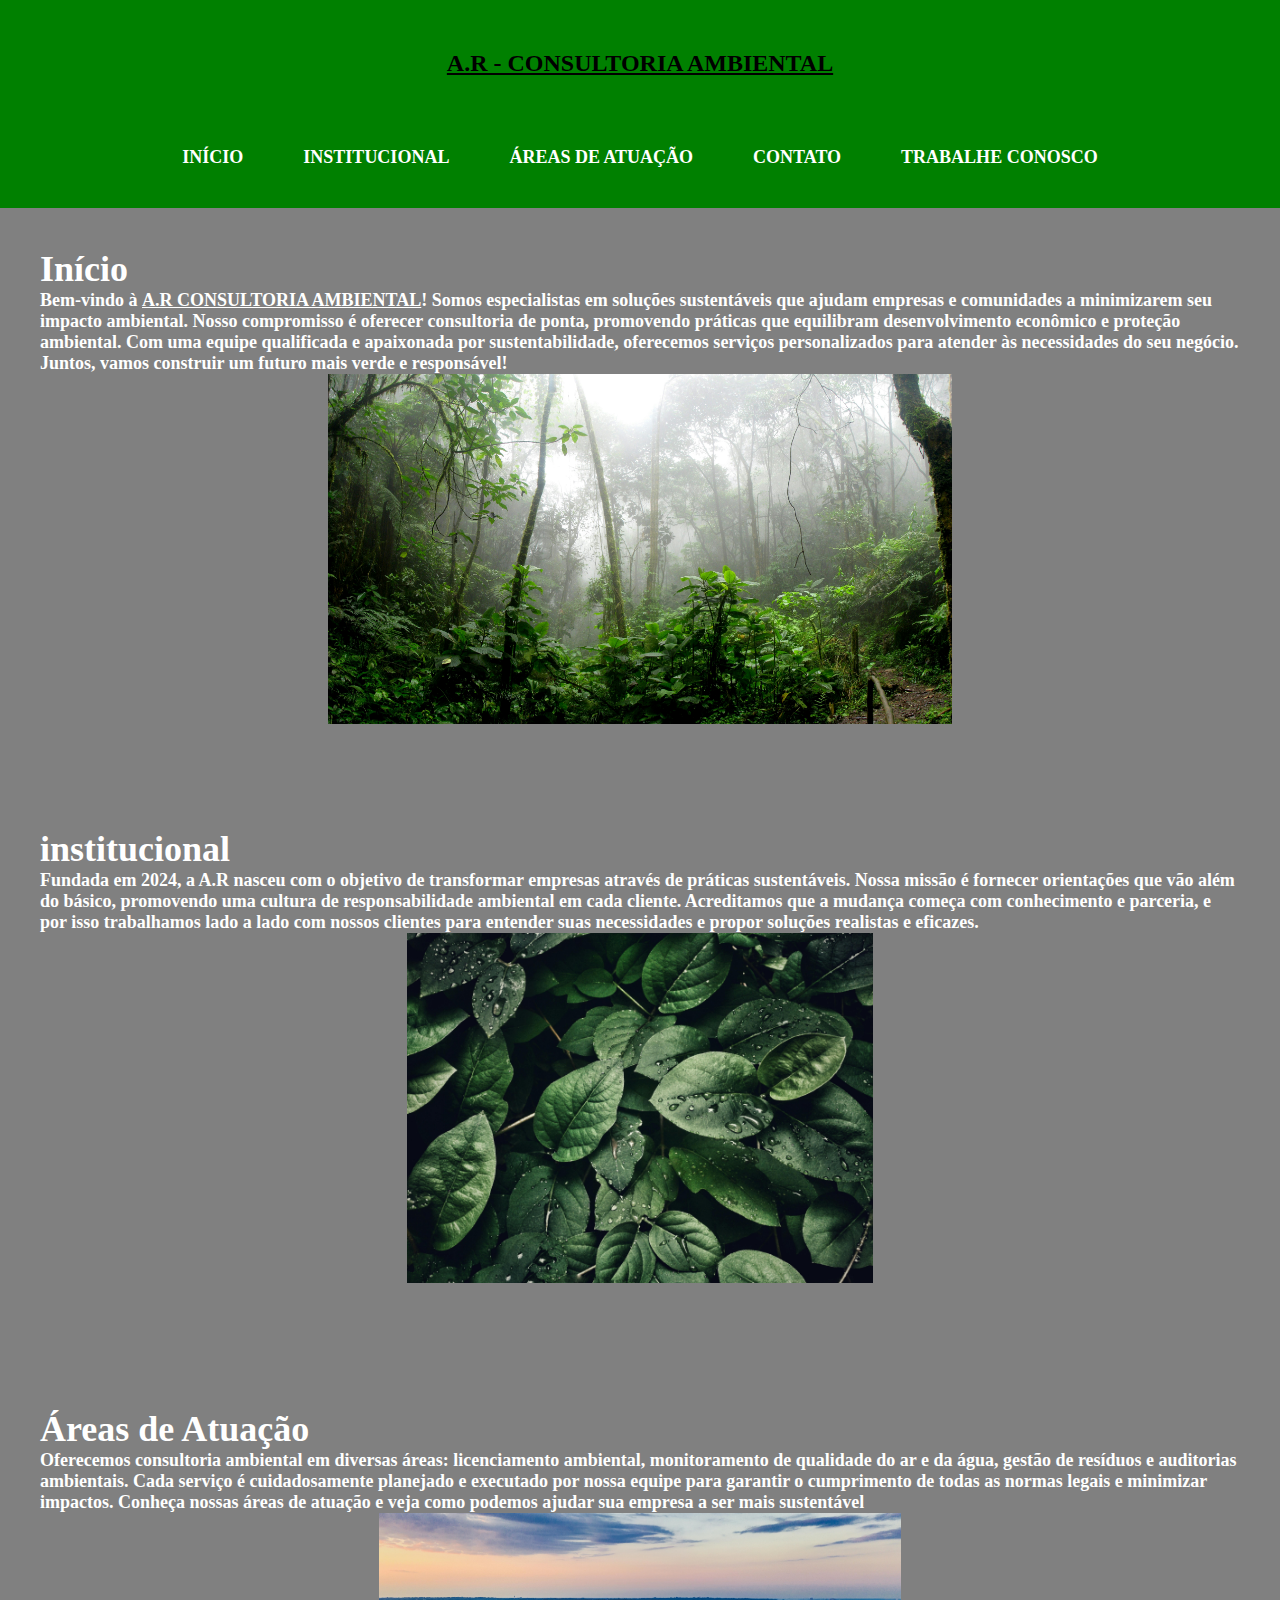
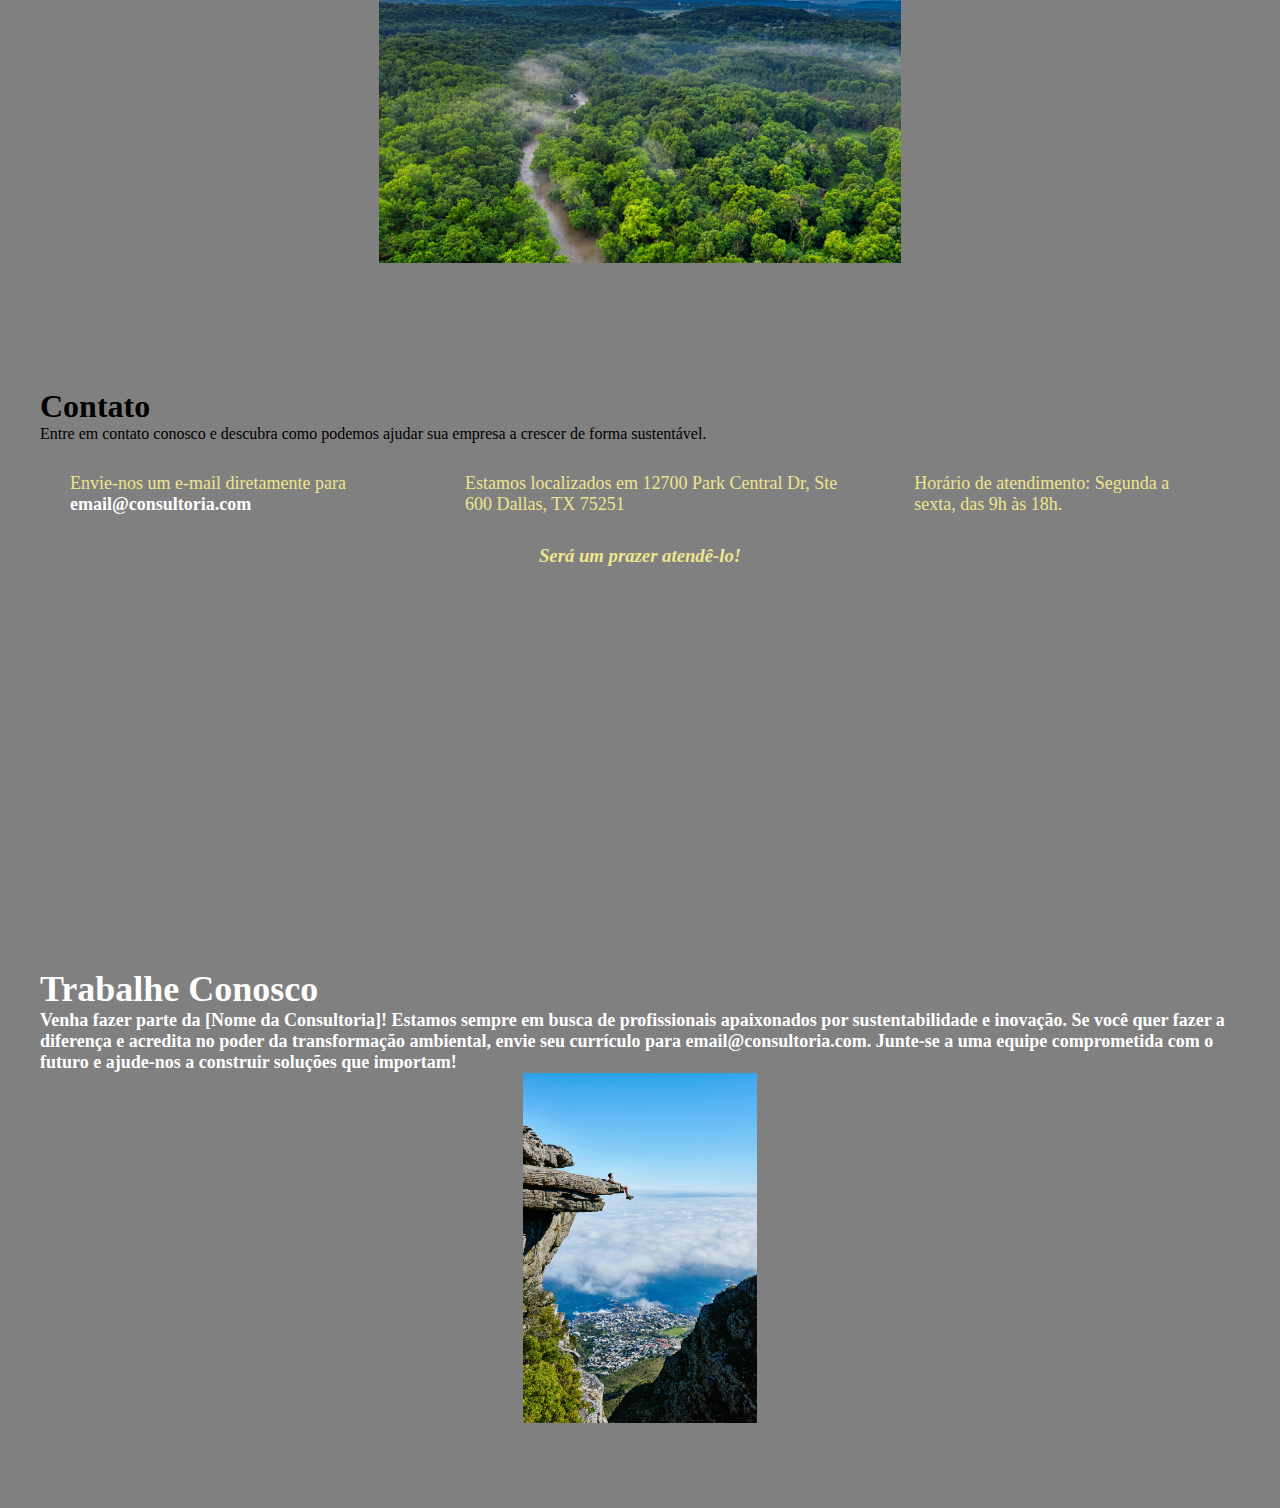
<file: AA/index.html>
<!DOCTYPE html>
<html lang="pt-br">

<head>
    <meta charset="UTF-8">
    <meta name="viewport" content="width=device-width, initial-scale=1.0">
    <title>Página Inicial</title>

    <!--CSS interno-->
    <style>
        * {
            padding: 0%;
            margin: 0%;
        }

        #logo {
            text-align: center;
            padding: 20px;
            margin: 20px;
            text-decoration: underline;
        }

        nav,
        ul {
            display: flex;
            justify-content: center;
            list-style: none;


        }

        header {
            padding: 10px;
            background-color: green;

        }

        body {
            background-color: gray;
        }

        li {
            padding: 10px;
            margin: 20px;
            font-size: large;
        }

        a {
            color: white;
            font-weight: bold;
            font-family: serif;
            text-decoration: none;
            font-weight: bolder;
        }

        a:hover {
            color: darkkhaki;
        }

        section {
            padding: 40px;
            height: 500px;
            font-family: 'Times New Roman', Times, serif;
        }

        #inicio {
            font-size: large;
            color: white;
            font-weight: bold;
            font-family: serif;
            padding: 300;
        }

        #institucional {
            font-size: large;
            color: white;
            font-weight: bold;
            font-family: serif;
            padding: 300;

        }

        #atuacao {
            font-size: large;
            color: white;
            font-weight: bold;
            font-family: serif;
            padding: 300;
        }

        #contato {
            font-size: large;
            color: white;
            font-weight: bold;
            font-family: serif;
            padding: 300;

        }

        ul {
            color: khaki;
        }

        #tr-conosco {
            font-size: large;
            color: white;
            font-weight: bold;
            font-family: serif;
            padding: 300;

        }

        #frase-final-contato {
            color: khaki;
            text-align: center;
        }

        #imagens1 #imagens2 #imagens3 #imagens4 {
            display: flex;
            justify-content: center;
        }

        iframe {
            display: flex;
            justify-content: center;
        }
    </style>

</head>

<body>
    <!-- Cabeçalho e Barra de Navegação -->
    <header>
        <div id="logo">
            <h2>A.R - CONSULTORIA AMBIENTAL</h2>

        </div>
        <div id="navegacao">
            <nav>
                <ul>
                    <li><a href="#inicio">INÍCIO</a></li>
                    <li><a href="#institucional">INSTITUCIONAL</a></li>
                    <li><a href="#atuacao">ÁREAS DE ATUAÇÃO</a></li>
                    <li><a href="#contato">CONTATO</a></li>
                    <li><a href="#tr-conosco">TRABALHE CONOSCO</a></li>
                </ul>
            </nav>
        </div>
    </header>
    <!-- Seção Início -->
    <div id="inicio">
        <section>
            <h1>Início</h1>
            <p>Bem-vindo à <u><b>A.R CONSULTORIA AMBIENTAL</b></u>! Somos especialistas em soluções sustentáveis que
                ajudam empresas e comunidades a minimizarem seu impacto ambiental. Nosso compromisso é oferecer
                consultoria de ponta, promovendo práticas que equilibram desenvolvimento econômico e proteção ambiental.
                Com uma equipe qualificada e apaixonada por sustentabilidade, oferecemos serviços personalizados para
                atender às necessidades do seu negócio. Juntos, vamos construir um futuro mais verde e responsável!</p>


            <!-- Imagens - Seção Início -->
            <center>
                <div id="imagens1">
                    <img src="./imgvd/pexels-davidriano-975771.jpg" alt="" height="350px">



                </div>
            </center>

        </section>
    </div>

    <!-- Seção Institucional -->
    <div id="institucional">
        <section>
            <h1>institucional</h1>
            <p>Fundada em 2024, a A.R nasceu com o objetivo de transformar empresas através de
                práticas sustentáveis. Nossa missão é fornecer orientações que vão além do básico, promovendo uma
                cultura de responsabilidade ambiental em cada cliente. Acreditamos que a mudança começa com conhecimento
                e parceria, e por isso trabalhamos lado a lado com nossos clientes para entender suas necessidades e
                propor soluções realistas e eficazes.</p>

            <!-- Imagens - Seção Institucional -->
            <center>
                <div id="imagens2">
                    <img src="./imgvd/pexels-sohi-807598.jpg" height="350px">

                </div>
            </center>

        </section>
    </div>
    <!-- Seção Áreas de atuação -->
    <div id="atuacao">
        <section>
            <h1>Áreas de Atuação</h1>
            <p>Oferecemos consultoria ambiental em diversas áreas: licenciamento ambiental, monitoramento de qualidade
                do ar e da água, gestão de resíduos e auditorias ambientais. Cada serviço é cuidadosamente planejado e
                executado por nossa equipe para garantir o cumprimento de todas as normas legais e minimizar impactos.
                Conheça nossas áreas de atuação e veja como podemos ajudar sua empresa a ser mais sustentável</p>

            <!-- Imagens - Seção Atuação -->
            <center>
                <div id="imagens3">
                    <img src="./imgvd/pexels-tomfisk-2739664.jpg" alt="Folhas na chuva" height="350px"">

            </div></center>
            
        </section>
    </div>

    <!-- Seção Contato -->
    <div id=" contato">
                    <section>
                        <h1>Contato</h1>
                        <p>Entre em contato conosco e descubra como podemos ajudar sua empresa a crescer de forma
                            sustentável.</p>
                        <ul>
                            <li>Envie-nos um e-mail diretamente para <a
                                    href="mailto:email@consultoria.com">email@consultoria.com</a></li>
                            <li>Estamos localizados em 12700 Park Central Dr, Ste 600 Dallas, TX 75251</li>
                            <li>Horário de atendimento: Segunda a sexta, das 9h às 18h.</li>
                        </ul>
                        <div id="frase-final-contato">
                            <h3><i>Será um prazer atendê-lo!</i></h3>
                        </div> <!--Alinhar ao centro e em itálico e negrito-->

                        <!-- map incorporation -->
                        <center><iframe
                                src="https://www.google.com/maps/embed?pb=!1m18!1m12!1m3!1d56763208.29586562!2d-139.98932723951344!3d29.732754409167974!2m3!1f0!2f0!3f0!3m2!1i1024!2i768!4f13.1!3m3!1m2!1s0x864c2040a0de8805%3A0x539b5bcc4494868f!2sTrinity%20Consultants!5e0!3m2!1spt-BR!2sbr!4v1728935752371!5m2!1spt-BR!2sbr"
                                width="400" height="280" style="border:0;" allowfullscreen="" loading="lazy"
                                referrerpolicy="no-referrer-when-downgrade">
                            </iframe></center>

                    </section>
                </div>

                <!-- Seção TR-CONOSCO -->
                <div id="tr-conosco">
                    <section>
                        <h1>Trabalhe Conosco</h1>
                        <p>Venha fazer parte da [Nome da Consultoria]! Estamos sempre em busca de profissionais
                            apaixonados
                            por
                            sustentabilidade e inovação. Se você quer fazer a diferença e acredita no poder da
                            transformação
                            ambiental, envie seu currículo para <a
                                href="mailto:email@consultoria.com"></a>email@consultoria.com.
                            Junte-se a uma equipe comprometida com o
                            futuro e ajude-nos a construir soluções que importam!</p>

                        <!-- Imagens - Seção Institucional -->
                        <center>
                            <div id="imagens4">

                                <img src="./imgvd/pexels-m-venter-792254-1659438.jpg" height="350px">
                            </div>
                        </center>

                    </section>
                </div>
</body>

</html>
</file>
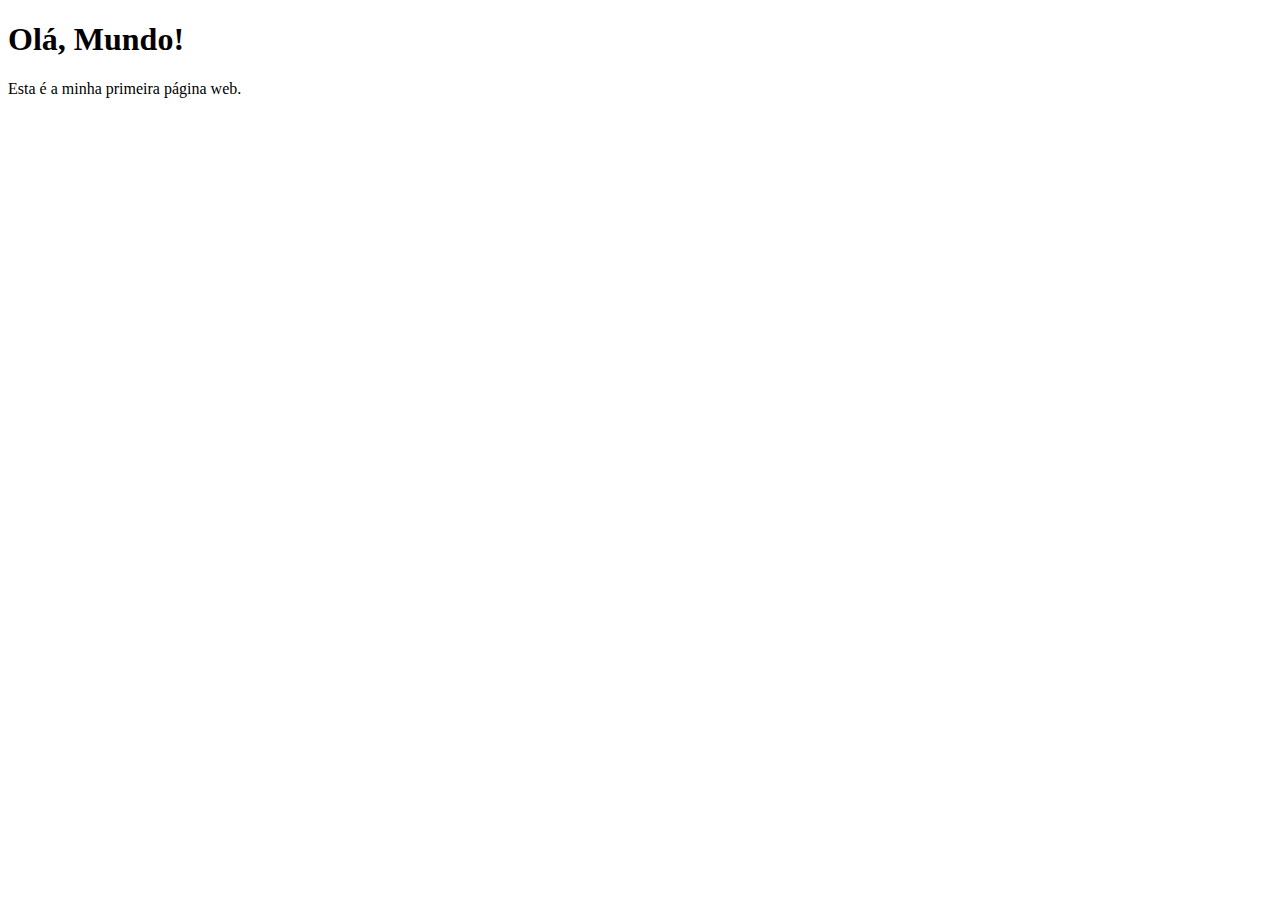
<file: projeto a/CAPÍTULO 1/index.html>
<!DOCTYPE html>
<html lang="pt-br">
<head>
    <meta charset="UTF-8">
    <meta http-equiv="X-UA-Compatible" content="IE=edge">
    <meta name="viewport" content="width=device-width, initial-scale=1.0">
    <title>Minha primeira Página</title>
</head>
<body>
   <!--Títulos-->
   <h1>Olá, Mundo!</h1>
   <!--Parágrafo-->
   <p>Esta é a minha primeira página web.</p> 
</body>
</html>
</file>
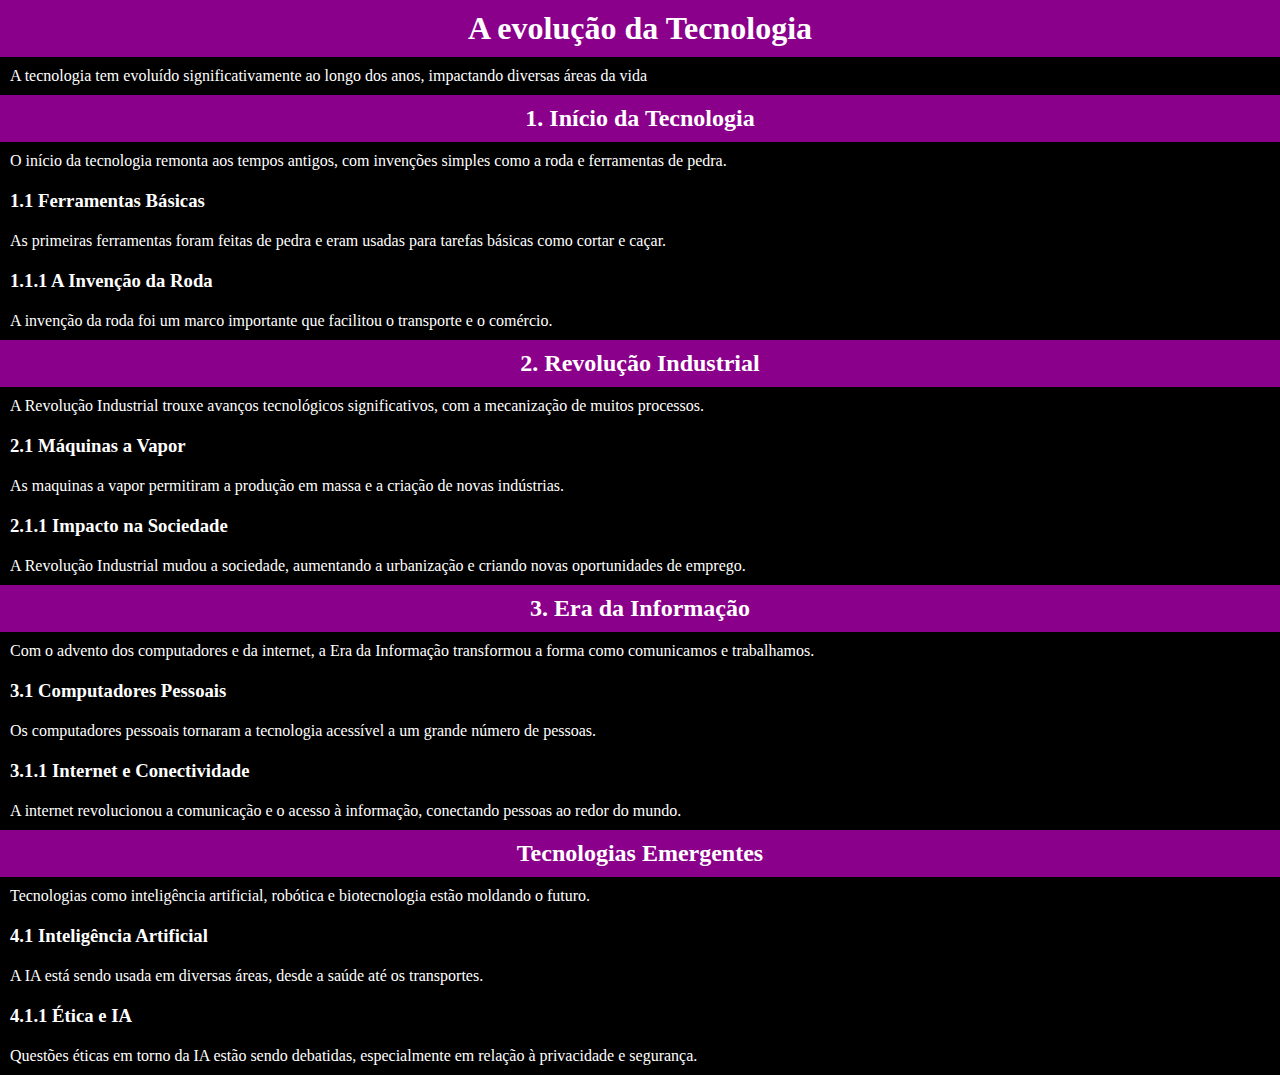
<file: subs/ex1/index.html>
<!DOCTYPE html>
<html lang="pt-br">

<head>
    <meta charset="UTF-8">
    <meta http-equiv="X-UA-Compatible" content="IE=edge">
    <meta name="viewport" content="width=device-width, initial-scale=1.0">
    <title>A Evolução da Tecnologia</title>

    <link rel="stylesheet" href="style.css">

</head>

<body>

    <!-- Título Principal-->
    <h1>A evolução da Tecnologia</h1>
    <p>A tecnologia tem evoluído significativamente ao longo dos anos, impactando diversas áreas da vida</p>


    <h2>1. Início da Tecnologia</h2>
    <p>O início da tecnologia remonta aos tempos antigos, com invenções simples como a roda e ferramentas de pedra. </p>

    <h3>1.1 Ferramentas Básicas</h3>
    <p>As primeiras ferramentas foram feitas de pedra e eram usadas para tarefas básicas como cortar e caçar.</p>

    <h3>1.1.1 A Invenção da Roda</h3>
    <p>A invenção da roda foi um marco importante que facilitou o transporte e o comércio.</p>


    <h2>2. Revolução Industrial</h2>
    <p>A Revolução Industrial trouxe avanços tecnológicos significativos, com a mecanização de muitos processos.</p>

    <h3>2.1 Máquinas a Vapor</h3>
    <p>As maquinas a vapor permitiram a produção em massa e a criação de novas indústrias.</p>

    <h3>2.1.1 Impacto na Sociedade</h3>
    <p>A Revolução Industrial mudou a sociedade, aumentando a urbanização e criando novas oportunidades de emprego.</p>


    <h2>3. Era da Informação</h2>
    <p>Com o advento dos computadores e da internet, a Era da Informação transformou a forma como comunicamos e
        trabalhamos.</p>

    <h3>3.1 Computadores Pessoais</h3>
    <p>Os computadores pessoais tornaram a tecnologia acessível a um grande número de pessoas.</p>

    <h3>3.1.1 Internet e Conectividade</h3>
    <p>A internet revolucionou a comunicação e o acesso à informação, conectando pessoas ao redor do mundo.</p>


    <h2>Tecnologias Emergentes</h2>
    <p>Tecnologias como inteligência artificial, robótica e biotecnologia estão moldando o futuro.</p>

    <h3>4.1 Inteligência Artificial</h3>
    <p>A IA está sendo usada em diversas áreas, desde a saúde até os transportes.</p>

    <h3>4.1.1 Ética e IA</h3>
    <p>Questões éticas em torno da IA estão sendo debatidas, especialmente em relação à privacidade e segurança.</p>
    <!-- Lista com as principais mudanças da tecnologia-->
</body>

</html>
</file>
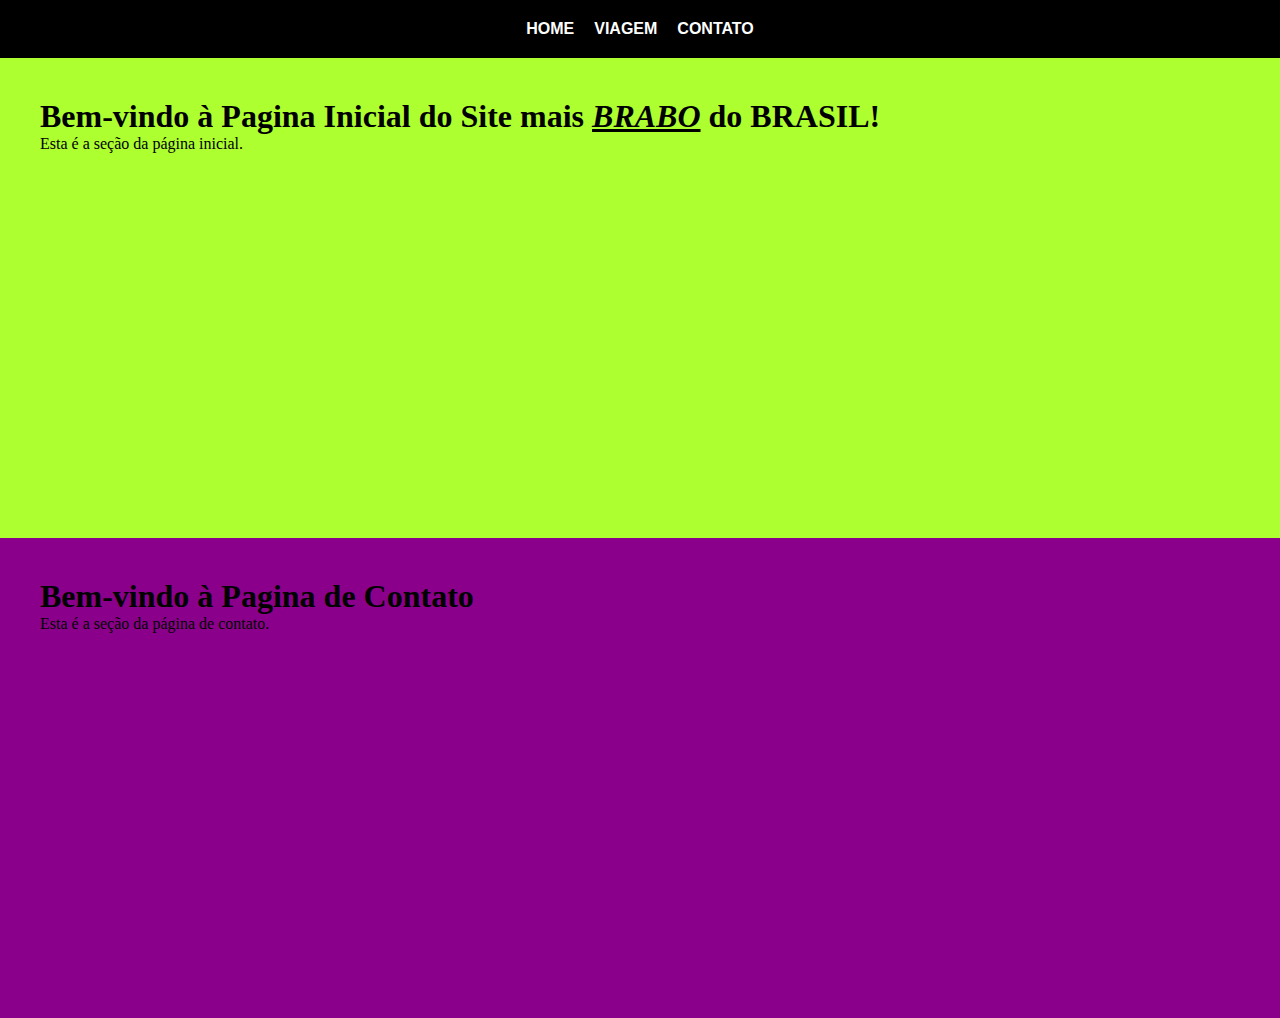
<file: subs/menu/index.html>
<!DOCTYPE html>
<html lang="en">

<head>
    <meta charset="UTF-8">
    <meta http-equiv="X-UA-Compatible" content="IE=edge">
    <meta name="viewport" content="width=device-width, initial-scale=1.0">
    <title>Página Inicial</title>
    <link rel="stylesheet" href="./css/style.css">
</head>


<body>
    <div id="menu-navegacao">
        <header>
            <nav>
                <ul>
                    <li><a href="#home">HOME</a></li>
                    <li><a href="../ex1/exercício2.html" target="_blank">VIAGEM</a></li>
                    <li><a href="#contato">CONTATO</a></li>
                </ul>
            </nav>
        </header>
    </div>

    <section id="home">
        <h1>Bem-vindo à Pagina Inicial do Site mais <b><u><i>BRABO</i></u></b> do BRASIL!</h1>
        <p>Esta é a seção da página inicial.</p>
    </section>

    <section id="contato">
        <h1>Bem-vindo à Pagina de Contato</h1>
        <p>Esta é a seção da página de contato.</p>
    </section>
</body>

</html>
</file>
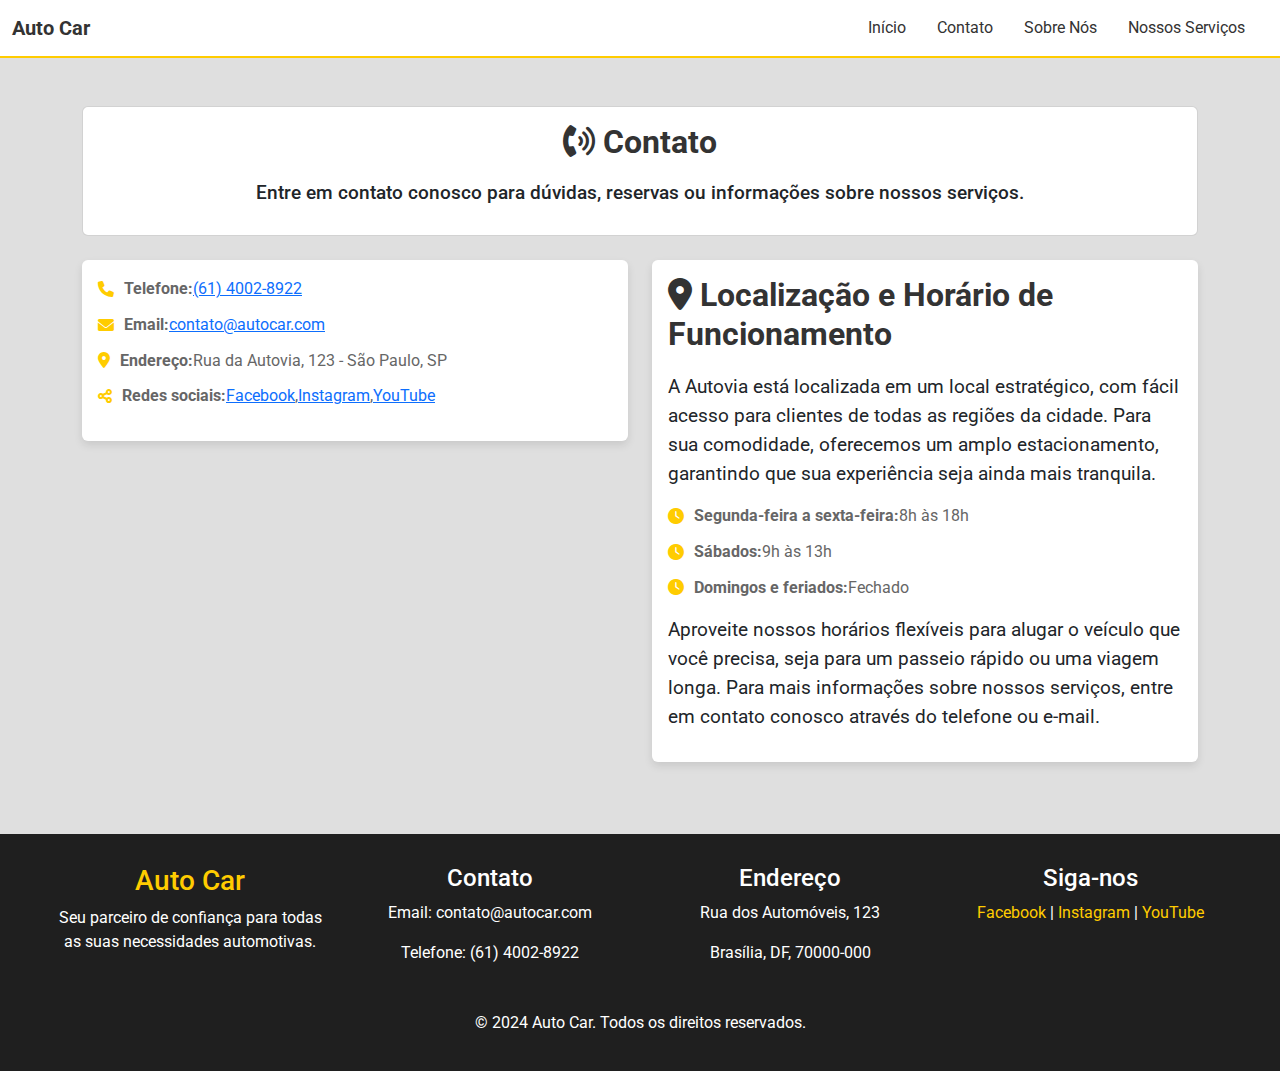
<file: auto veículos/contato.html>
<!DOCTYPE html>
<html lang="pt-br">

<head>
    <meta charset="UTF-8">
    <meta name="viewport" content="width=device-width, initial-scale=1.0">
    <title>Auto Car - Contatot</title>
    <link href="https://cdn.jsdelivr.net/npm/bootstrap@5.3.3/dist/css/bootstrap.min.css" rel="stylesheet"
        integrity="sha384-QWTKZyjpPEjISv5WaRU9OFeRpok6YctnYmDr5pNlyT2bRjXh0JMhjY6hW+ALEwIH" crossorigin="anonymous">
    <script src="https://cdn.jsdelivr.net/npm/bootstrap@5.3.3/dist/js/bootstrap.bundle.min.js"
        integrity="sha384-YvpcrYf0tY3lHB60NNkmXc5s9fDVZLESaAA55NDzOxhy9GkcIdslK1eN7N6jIeHz"
        crossorigin="anonymous"></script>
    <script src="https://cdn.jsdelivr.net/npm/@popperjs/core@2.11.8/dist/umd/popper.min.js"
        integrity="sha384-I7E8VVD/ismYTF4hNIPjVp/Zjvgyol6VFvRkX/vR+Vc4jQkC+hVqc2pM8ODewa9r"
        crossorigin="anonymous"></script>
    <script src="https://cdn.jsdelivr.net/npm/bootstrap@5.3.3/dist/js/bootstrap.min.js"
        integrity="sha384-0pUGZvbkm6XF6gxjEnlmuGrJXVbNuzT9qBBavbLwCsOGabYfZo0T0to5eqruptLy"
        crossorigin="anonymous"></script>
    <link rel="stylesheet" href="https://cdnjs.cloudflare.com/ajax/libs/font-awesome/6.0.0-beta3/css/all.min.css">
    <link href="https://fonts.googleapis.com/css2?family=Roboto:wght@400;700&display=swap" rel="stylesheet">

    <style>
        body {
            font-family: 'Roboto', sans-serif;
            background-color: hsla(0, 0%, 85%, 0.849);
            color: #333;
        }


        .navbar {
            background-color: #ffffff;
            border-bottom: 2px solid #ffcc00;
        }

        .navbar-brand {
            font-weight: bold;
            color: #333333 !important;
        }

        .nav-link {
            color: #333333 !important;
            margin-right: 15px;
            transition: color 0.3s ease;
        }

        .nav-link:hover {
            color: #ffcc00 !important;
        }

        .navbar-toggler {
            border: none;
        }

        .navbar-toggler-icon {
            background-image: url("data:image/svg+xml,%3Csvg xmlns='http://www.w3.org/2000/svg' viewBox='0 0 30 30'%3E%3Cpath stroke='rgba%28255, 204, 0, 1%29' stroke-width='2' stroke-linecap='round' stroke-miterlimit='10' d='M4 7h22M4 15h22M4 23h22'/%3E%3C/svg%3E");
        }

        .contact-card {
            background-color: #fff;
            border: none;
            box-shadow: 0 4px 8px rgba(0, 0, 0, 0.1);
            transition: transform 0.3s ease;
        }

        .contact-card:hover {
            transform: scale(1.05);
        }

        .contact-list,
        .hours-list {
            list-style-type: none;
            padding: 0;
            font-size: 1rem;
            line-height: 1.6;
            color: #666;
        }

        .contact-list li,
        .hours-list li {
            margin-bottom: 10px;
            display: flex;
            align-items: center;
        }

        .contact-list li i,
        .hours-list li i {
            margin-right: 10px;
            color: #ffcc00;
        }

        .card-title {
            font-size: 2rem;
            margin-bottom: 20px;
            color: #333;
            font-weight: bold;
        }

        .card-body p,
        .card-body h3 {
            font-size: 1.2rem;
            margin-bottom: 15px;
        }
        
    </style>
</head>

<body>
    <!-- Barra de navegação -->
    <nav class="navbar navbar-expand-lg">
        <div class="container-fluid">
            <a class="navbar-brand" href="./index.html">Auto Car</a>
            <button class="navbar-toggler" type="button" data-bs-toggle="collapse" data-bs-target="#navbarNav"
                aria-controls="navbarNav" aria-expanded="false" aria-label="Toggle navigation">
                <span class="navbar-toggler-icon"></span>
            </button>
            <div class="collapse navbar-collapse" id="navbarNav">
                <ul class="navbar-nav ms-auto">
                    <li class="nav-item">
                        <a class="nav-link" aria-current="page" href="./index.html">Início</a>
                    </li>
                    <li class="nav-item">
                        <a class="nav-link" href="./contato.html">Contato</a>
                    </li>
                    <li class="nav-item">
                        <a class="nav-link" href="./sobre-nos.html">Sobre Nós</a>
                    </li>
                    <li class="nav-item">
                        <a class="nav-link" href="./nossos-servs.html">Nossos Serviços</a>
                    </li>
                </ul>
            </div>
        </div>
    </nav>

    <!-- Página Contato -->
    <div class="contato container py-5">
        <div class="row mb-4 text-center">
            <div class="col">
                <div class="card">
                    <div class="card-body">
                        <h1 class="card-title"><i class="fas fa-phone-volume"></i> Contato</h1>
                        <h3>Entre em contato conosco para dúvidas, reservas ou informações sobre nossos serviços.</h3>
                    </div>
                </div>
            </div>
        </div>
        <div class="row">
            <div class="col-md-6">
                <div class="card contact-card mb-4">
                    <div class="card-body">
                        <ul class="contact-list">
                            <li><i class="fas fa-phone"></i> <b>Telefone:</b> <a href="tel:(61) 4002-8922">(61)
                                    4002-8922</a></li>
                            <li><i class="fas fa-envelope"></i> <b>Email:</b> <a
                                    href="mailto:contato@autocar.com.br">contato@autocar.com</a></li>
                            <li><i class="fas fa-map-marker-alt"></i> <b>Endereço:</b> Rua da Autovia, 123 - São Paulo,
                                SP</li>
                            <li><i class="fas fa-share-alt"></i> <b>Redes sociais:</b> <a
                                    href="https://pt-br.facebook.com/" target="_blank">Facebook</a>,  <a
                                    href="https://www.instagram.com/" target="_blank">Instagram</a>,  <a
                                    href="https://www.youtube.com/" target="_blank">YouTube</a></li>
                        </ul>
                    </div>
                </div>
            </div>
            <div class="col-md-6">
                <div class="card contact-card mb-4">
                    <div class="card-body">
                        <h1 class="card-title"><i class="fas fa-map-marker-alt"></i> Localização e Horário de
                            Funcionamento</h1>
                        <p>A Autovia está localizada em um local estratégico, com fácil acesso para clientes de todas as
                            regiões da cidade. Para sua comodidade, oferecemos um amplo estacionamento, garantindo que
                            sua experiência seja ainda mais tranquila.</p>
                        <ul class="hours-list">
                            <li><i class="fas fa-clock"></i> <b>Segunda-feira a sexta-feira:</b> 8h às 18h</li>
                            <li><i class="fas fa-clock"></i> <b>Sábados:</b> 9h às 13h</li>
                            <li><i class="fas fa-clock"></i> <b>Domingos e feriados:</b> Fechado</li>
                        </ul>
                        <p>Aproveite nossos horários flexíveis para alugar o veículo que você precisa, seja para um
                            passeio rápido ou uma viagem longa. Para mais informações sobre nossos serviços, entre em
                            contato conosco através do telefone ou e-mail.</p>
                    </div>
                </div>
            </div>
        </div>
    </div>

    <!-- Rodapé -->
    <footer>
        <div style="background-color: #1f1f1f; color: #fff; padding: 20px 0; text-align: center;">
            <div style="max-width: 1200px; margin: 0 auto;">
                <div style="display: flex; flex-wrap: wrap; justify-content: space-around;">
                    <div style="flex: 1; min-width: 200px; padding: 10px;">
                        <h3 style="color: #ffcc00;;">Auto Car</h3>
                        <p>Seu parceiro de confiança para todas as suas necessidades automotivas.</p>
                    </div>
                    <div style="flex: 1; min-width: 200px; padding: 10px;">
                        <h4>Contato</h4>
                        <p>Email: contato@autocar.com</p>
                        <p>Telefone: (61) 4002-8922</p>
                    </div>
                    <div style="flex: 1; min-width: 200px; padding: 10px;">
                        <h4>Endereço</h4>
                        <p>Rua dos Automóveis, 123</p>
                        <p>Brasília, DF, 70000-000</p>
                    </div>
                    <div style="flex: 1; min-width: 200px; padding: 10px;">
                        <h4>Siga-nos</h4>
                        <p>
                            <a href="https://pt-br.facebook.com/" target="_blank"
                                style="color: #ffcc00;; text-decoration: none;">Facebook</a> |
                            <a href="https://www.instagram.com/" target="_blank"
                                style="color: #ffcc00;; text-decoration: none;">Instagram</a> |
                            <a href="https://www.youtube.com/" target="_blank"
                                style="color: #ffcc00;; text-decoration: none;">YouTube</a>
                        </p>
                    </div>
                </div>
                <div style="margin-top: 20px;">
                    <p>&copy; 2024 Auto Car. Todos os direitos reservados.</p>
                </div>
            </div>
        </div>
    </footer>

</body>

</html>
</file>
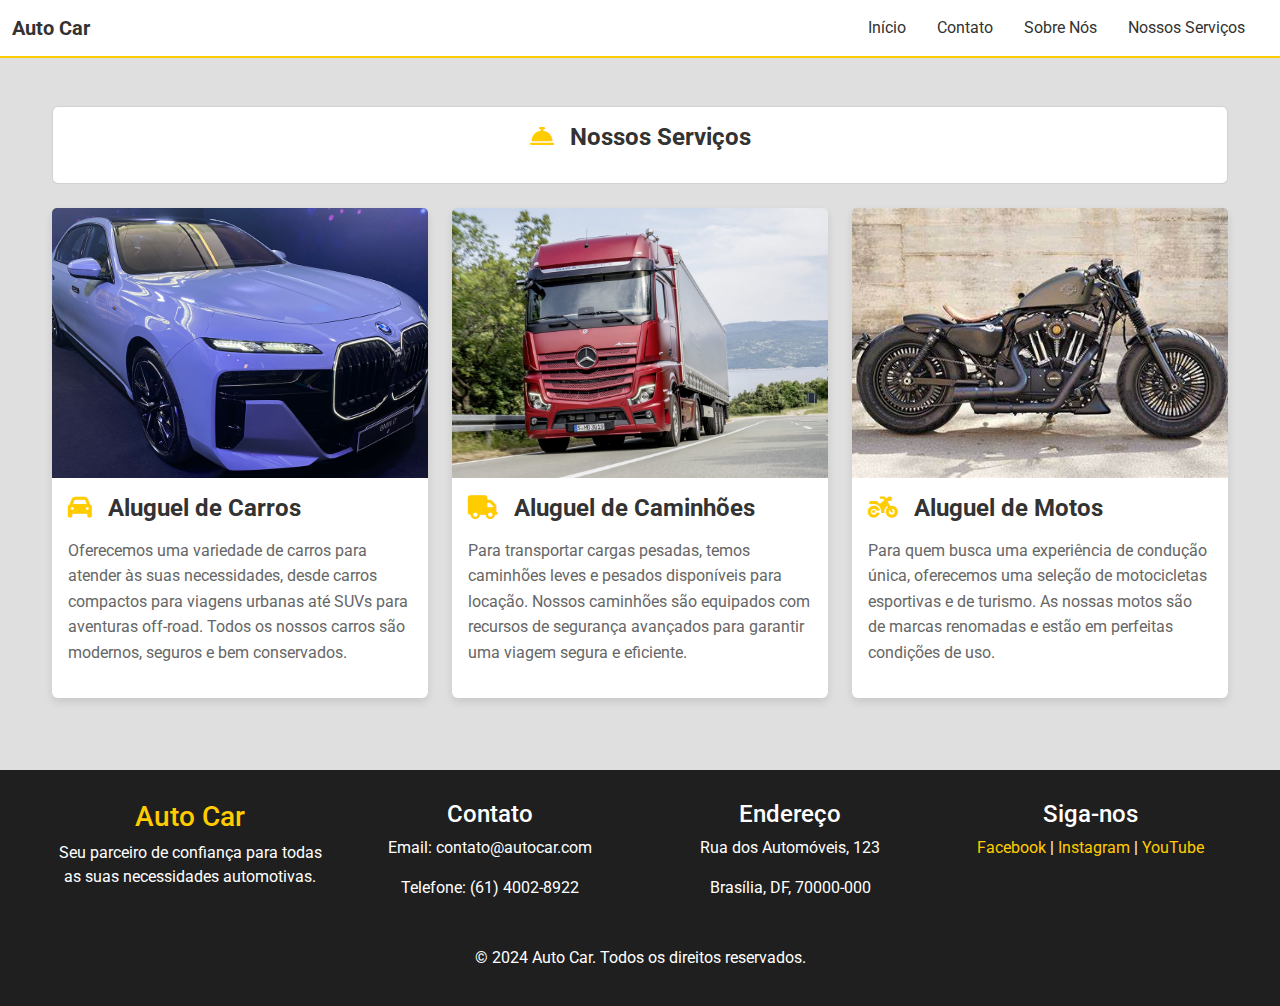
<file: auto veículos/nossos-servs.html>
<!DOCTYPE html>
<html lang="pt-br">

<head>
    <meta charset="UTF-8">
    <meta name="viewport" content="width=device-width, initial-scale=1.0">
    <title>Auto Car - Nossos Serviços</title>
    <link href="https://cdn.jsdelivr.net/npm/bootstrap@5.3.3/dist/css/bootstrap.min.css" rel="stylesheet"
        integrity="sha384-QWTKZyjpPEjISv5WaRU9OFeRpok6YctnYmDr5pNlyT2bRjXh0JMhjY6hW+ALEwIH" crossorigin="anonymous">
    <script src="https://cdn.jsdelivr.net/npm/bootstrap@5.3.3/dist/js/bootstrap.bundle.min.js"
        integrity="sha384-YvpcrYf0tY3lHB60NNkmXc5s9fDVZLESaAA55NDzOxhy9GkcIdslK1eN7N6jIeHz"
        crossorigin="anonymous"></script>
    <script src="https://cdn.jsdelivr.net/npm/@popperjs/core@2.11.8/dist/umd/popper.min.js"
        integrity="sha384-I7E8VVD/ismYTF4hNIPjVp/Zjvgyol6VFvRkX/vR+Vc4jQkC+hVqc2pM8ODewa9r"
        crossorigin="anonymous"></script>
    <script src="https://cdn.jsdelivr.net/npm/bootstrap@5.3.3/dist/js/bootstrap.min.js"
        integrity="sha384-0pUGZvbkm6XF6gxjEnlmuGrJXVbNuzT9qBBavbLwCsOGabYfZo0T0to5eqruptLy"
        crossorigin="anonymous"></script>
    <link rel="stylesheet" href="https://cdnjs.cloudflare.com/ajax/libs/font-awesome/6.0.0-beta3/css/all.min.css">
    <link href="https://fonts.googleapis.com/css2?family=Roboto:wght@400;700&display=swap" rel="stylesheet">

    <style>
        body {
            font-family: 'Roboto', sans-serif;
            background-color: hsla(0, 0%, 85%, 0.849);
            color: #333;
        }

        .navbar {
            background-color: #ffffff;
            border-bottom: 2px solid #ffcc00;
        }

        .navbar-brand {
            font-weight: bold;
            color: #333333 !important;
        }

        .nav-link {
            color: #333333 !important;
            margin-right: 15px;
            transition: color 0.3s ease;
        }

        .nav-link:hover {
            color: #ffcc00 !important;
        }

        .navbar-toggler {
            border: none;
        }

        .navbar-toggler-icon {
            background-image: url("data:image/svg+xml,%3Csvg xmlns='http://www.w3.org/2000/svg' viewBox='0 0 30 30'%3E%3Cpath stroke='rgba%28255, 204, 0, 1%29' stroke-width='2' stroke-linecap='round' stroke-miterlimit='10' d='M4 7h22M4 15h22M4 23h22'/%3E%3C/svg%3E");
        }

        .service-card {
            background-color: #fff;
            border: none;
            box-shadow: 0 4px 8px rgba(0, 0, 0, 0.1);
            transition: transform 0.3s ease;
        }

        .service-card:hover {
            transform: scale(1.05);
        }

        .card-title i {
            margin-right: 10px;
            color: #ffcc00;
        }

        .card-title {
            font-size: 1.5rem;
            margin-bottom: 15px;
            color: #333;
            font-weight: bold;
        }

        .card-body p {
            font-size: 1rem;
            line-height: 1.6;
            color: #666;
        }

        .card-img-top {
            height: 270px;
            object-fit: cover;
        }

        .container {
            max-width: 1200px;
        }

        @media (max-width: 768px) {
            .card-title {
                font-size: 1.25rem;
            }

            .card-body p {
                font-size: 0.9rem;
            }
        }
    </style>
</head>

<body>
    <!-- Barra de navegação -->
    <nav class="navbar navbar-expand-lg">
        <div class="container-fluid">
            <a class="navbar-brand" href="./index.html">Auto Car</a>
            <button class="navbar-toggler" type="button" data-bs-toggle="collapse" data-bs-target="#navbarNav"
                aria-controls="navbarNav" aria-expanded="false" aria-label="Toggle navigation">
                <span class="navbar-toggler-icon"></span>
            </button>
            <div class="collapse navbar-collapse" id="navbarNav">
                <ul class="navbar-nav ms-auto">
                    <li class="nav-item">
                        <a class="nav-link" aria-current="page" href="./index.html">Início</a>
                    </li>
                    <li class="nav-item">
                        <a class="nav-link" href="./contato.html">Contato</a>
                    </li>
                    <li class="nav-item">
                        <a class="nav-link" href="./sobre-nos.html">Sobre Nós</a>
                    </li>
                    <li class="nav-item">
                        <a class="nav-link" href="./nossos-servs.html">Nossos Serviços</a>
                    </li>
                </ul>
            </div>
        </div>
    </nav>

    <!-- Página Nossos Serviços -->

    <!-- Título Inicial-->
    <div class="nossos-servs container py-5">
        <div class="row mb-4 text-center">
            <div class="col">
                <div class="card">
                    <div class="card-body">
                        <h1 class="card-title"><i class="fas fa-concierge-bell"></i> Nossos Serviços</h1>
                    </div>
                </div>
            </div>
        </div>
        <div class="row">
            <div class="col-md-4 mb-4">
                <div class="card service-card">
                    <img src="./img/bmw2.jpeg" class="card-img-top" alt="Aluguel de Carros" height="270px">
                    <div class="card-body">
                        <h3 class="card-title"><i class="fas fa-car"></i> Aluguel de Carros</h3>
                        <p>Oferecemos uma variedade de carros para atender às suas necessidades, desde carros compactos
                            para viagens urbanas até SUVs para aventuras off-road. Todos os nossos carros são modernos,
                            seguros e bem conservados.</p>
                    </div>
                </div>
            </div>
            <div class="col-md-4 mb-4">
                <div class="card service-card">
                    <img src="./img/actros3.jpg" class="card-img-top" alt="Aluguel de Caminhões" height="270px">
                    <div class="card-body">
                        <h3 class="card-title"><i class="fas fa-truck"></i> Aluguel de Caminhões</h3>
                        <p>Para transportar cargas pesadas, temos caminhões leves e pesados disponíveis para locação.
                            Nossos caminhões são equipados com recursos de segurança avançados para garantir uma viagem
                            segura e eficiente.</p>
                    </div>
                </div>
            </div>
            <div class="col-md-4 mb-4">
                <div class="card service-card">
                    <img src="./img/harleyzinha.jpeg" class="card-img-top" alt="Aluguel de Motos" height="270px">
                    <div class="card-body">
                        <h3 class="card-title"><i class="fas fa-motorcycle"></i> Aluguel de Motos</h3>
                        <p>Para quem busca uma experiência de condução única, oferecemos uma seleção de motocicletas
                            esportivas e de turismo. As nossas motos são de marcas renomadas e estão em perfeitas
                            condições de uso.</p>
                    </div>
                </div>
            </div>
        </div>
    </div>

    <!-- Rodapé -->
    <footer>
        <div style="background-color: #1f1f1f; color: #fff; padding: 20px 0; text-align: center;">
            <div style="max-width: 1200px; margin: 0 auto;">
                <div style="display: flex; flex-wrap: wrap; justify-content: space-around;">
                    <div style="flex: 1; min-width: 200px; padding: 10px;">
                        <h3 style="color: #ffcc00;;">Auto Car</h3>
                        <p>Seu parceiro de confiança para todas as suas necessidades automotivas.</p>
                    </div>
                    <div style="flex: 1; min-width: 200px; padding: 10px;">
                        <h4>Contato</h4>
                        <p>Email: contato@autocar.com</p>
                        <p>Telefone: (61) 4002-8922</p>
                    </div>
                    <div style="flex: 1; min-width: 200px; padding: 10px;">
                        <h4>Endereço</h4>
                        <p>Rua dos Automóveis, 123</p>
                        <p>Brasília, DF, 70000-000</p>
                    </div>
                    <div style="flex: 1; min-width: 200px; padding: 10px;">
                        <h4>Siga-nos</h4>
                        <p>
                            <a href="https://pt-br.facebook.com/" target="_blank"
                                style="color: #ffcc00;; text-decoration: none;">Facebook</a> |
                            <a href="https://www.instagram.com/" target="_blank"
                                style="color: #ffcc00;; text-decoration: none;">Instagram</a> |
                            <a href="https://www.youtube.com/" target="_blank"
                                style="color: #ffcc00;; text-decoration: none;">YouTube</a>
                        </p>
                    </div>
                </div>
                <div style="margin-top: 20px;">
                    <p>&copy; 2024 Auto Car. Todos os direitos reservados.</p>
                </div>
            </div>
        </div>
    </footer>


</body>

</html>
</file>
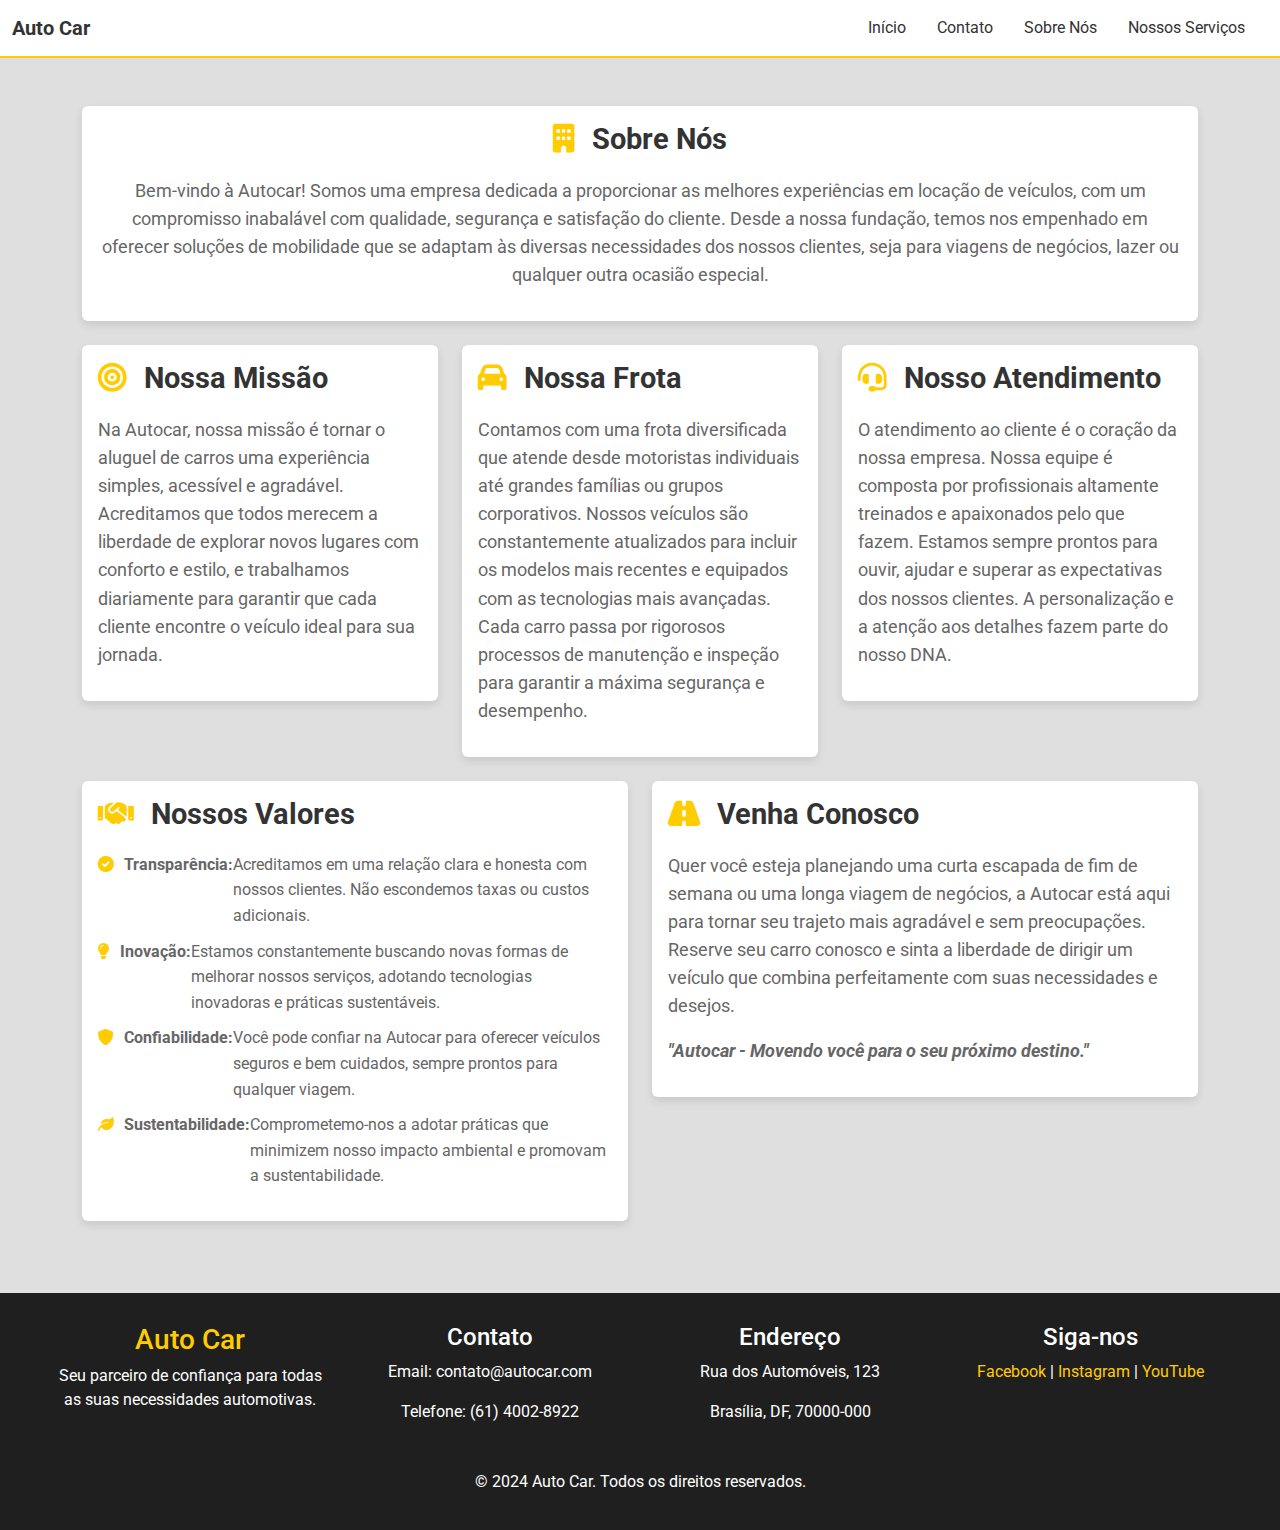
<file: auto veículos/sobre-nos.html>
<!DOCTYPE html>
<html lang="pt-br">

<head>
    <meta charset="UTF-8">
    <meta name="viewport" content="width=device-width, initial-scale=1.0">
    <title>Auto Car - Sobre Nós</title>
    <link href="https://cdn.jsdelivr.net/npm/bootstrap@5.3.3/dist/css/bootstrap.min.css" rel="stylesheet"
        integrity="sha384-QWTKZyjpPEjISv5WaRU9OFeRpok6YctnYmDr5pNlyT2bRjXh0JMhjY6hW+ALEwIH" crossorigin="anonymous">
    <script src="https://cdn.jsdelivr.net/npm/bootstrap@5.3.3/dist/js/bootstrap.bundle.min.js"
        integrity="sha384-YvpcrYf0tY3lHB60NNkmXc5s9fDVZLESaAA55NDzOxhy9GkcIdslK1eN7N6jIeHz"
        crossorigin="anonymous"></script>
    <script src="https://cdn.jsdelivr.net/npm/@popperjs/core@2.11.8/dist/umd/popper.min.js"
        integrity="sha384-I7E8VVD/ismYTF4hNIPjVp/Zjvgyol6VFvRkX/vR+Vc4jQkC+hVqc2pM8ODewa9r"
        crossorigin="anonymous"></script>
    <script src="https://cdn.jsdelivr.net/npm/bootstrap@5.3.3/dist/js/bootstrap.min.js"
        integrity="sha384-0pUGZvbkm6XF6gxjEnlmuGrJXVbNuzT9qBBavbLwCsOGabYfZo0T0to5eqruptLy"
        crossorigin="anonymous"></script>
    <link rel="stylesheet" href="https://cdnjs.cloudflare.com/ajax/libs/font-awesome/6.0.0-beta3/css/all.min.css">
    <link href="https://fonts.googleapis.com/css2?family=Roboto:wght@400;700&display=swap" rel="stylesheet">

    <style>
        body {
            font-family: 'Roboto', sans-serif;
            background-color: hsla(0, 0%, 85%, 0.849);
            color: #333;
        }

        .navbar {
            background-color: #ffffff;
            border-bottom: 2px solid #ffcc00;
        }

        .navbar-brand {
            font-weight: bold;
            color: #333333 !important;
        }

        .nav-link {
            color: #333333 !important;
            margin-right: 15px;
            transition: color 0.3s ease;
        }

        .nav-link:hover {
            color: #ffcc00 !important;
        }

        .navbar-toggler {
            border: none;
        }

        .navbar-toggler-icon {
            background-image: url("data:image/svg+xml,%3Csvg xmlns='http://www.w3.org/2000/svg' viewBox='0 0 30 30'%3E%3Cpath stroke='rgba%28255, 204, 0, 1%29' stroke-width='2' stroke-linecap='round' stroke-miterlimit='10' d='M4 7h22M4 15h22M4 23h22'/%3E%3C/svg%3E");
        }

        .sobre-nos .card {
            background-color: #fff;
            border: none;
            box-shadow: 0 4px 8px rgba(0, 0, 0, 0.1);
            transition: transform 0.3s ease;
        }

        .sobre-nos .card:hover {
            transform: scale(1.05);
        }

        .sobre-nos .card-title {
            font-size: 1.8rem;
            margin-bottom: 20px;
            color: #333;
            font-weight: bold;
        }

        .sobre-nos .card-title i {
            margin-right: 10px;
            color: #ffcc00;
        }

        .sobre-nos .card-body p {
            font-size: 1.1rem;
            line-height: 1.6;
            color: #666;
        }

        .sobre-nos .values-list {
            list-style-type: none;
            padding: 0;
            font-size: 1rem;
            line-height: 1.6;
            color: #666;
        }

        .sobre-nos .values-list li {
            margin-bottom: 10px;
            display: flex;
            align-items: baseline;
        }

        .sobre-nos .values-list li i {
            margin-right: 10px;
            color: #ffcc00;
        }
    </style>
</head>

<body>
    <!-- Barra de navegação -->
    <nav class="navbar navbar-expand-lg">
        <div class="container-fluid">
            <a class="navbar-brand" href="./index.html">Auto Car</a>
            <button class="navbar-toggler" type="button" data-bs-toggle="collapse" data-bs-target="#navbarNav"
                aria-controls="navbarNav" aria-expanded="false" aria-label="Toggle navigation">
                <span class="navbar-toggler-icon"></span>
            </button>
            <div class="collapse navbar-collapse" id="navbarNav">
                <ul class="navbar-nav ms-auto">
                    <li class="nav-item">
                        <a class="nav-link" aria-current="page" href="./index.html">Início</a>
                    </li>
                    <li class="nav-item">
                        <a class="nav-link" href="./contato.html">Contato</a>
                    </li>
                    <li class="nav-item">
                        <a class="nav-link" href="./sobre-nos.html">Sobre Nós</a>
                    </li>
                    <li class="nav-item">
                        <a class="nav-link" href="./nossos-servs.html">Nossos Serviços</a>
                    </li>
                </ul>
            </div>
        </div>
    </nav>

    <!-- Página Sobre Nós -->
    <div class="sobre-nos container py-5">
        <div class="row mb-4 text-center">
            <div class="col">
                <div class="card">
                    <div class="card-body">
                        <h1 class="card-title"><i class="fas fa-building"></i> Sobre Nós</h1>
                        <p>Bem-vindo à Autocar! Somos uma empresa dedicada a proporcionar as melhores experiências em
                            locação de veículos, com um compromisso inabalável com qualidade, segurança e satisfação do
                            cliente. Desde a nossa fundação, temos nos empenhado em oferecer soluções de mobilidade que
                            se adaptam às diversas necessidades dos nossos clientes, seja para viagens de negócios,
                            lazer ou qualquer outra ocasião especial.</p>
                    </div>
                </div>
            </div>
        </div>
        <div class="row">
            <div class="col-md-4">
                <div class="card mb-4">
                    <div class="card-body">
                        <h1 class="card-title"><i class="fas fa-bullseye"></i> Nossa Missão</h1>
                        <p>Na Autocar, nossa missão é tornar o aluguel de carros uma experiência simples, acessível e
                            agradável. Acreditamos que todos merecem a liberdade de explorar novos lugares com conforto
                            e estilo, e trabalhamos diariamente para garantir que cada cliente encontre o veículo ideal
                            para sua jornada.</p>
                    </div>
                </div>
            </div>
            <div class="col-md-4">
                <div class="card mb-4">
                    <div class="card-body">
                        <h1 class="card-title"><i class="fas fa-car"></i> Nossa Frota</h1>
                        <p>Contamos com uma frota diversificada que atende desde motoristas individuais até grandes
                            famílias ou grupos corporativos. Nossos veículos são constantemente atualizados para incluir
                            os modelos mais recentes e equipados com as tecnologias mais avançadas. Cada carro passa por
                            rigorosos processos de manutenção e inspeção para garantir a máxima segurança e desempenho.
                        </p>
                    </div>
                </div>
            </div>
            <div class="col-md-4">
                <div class="card mb-4">
                    <div class="card-body">
                        <h1 class="card-title"><i class="fas fa-headset"></i> Nosso Atendimento</h1>
                        <p>O atendimento ao cliente é o coração da nossa empresa. Nossa equipe é composta por
                            profissionais altamente treinados e apaixonados pelo que fazem. Estamos sempre prontos para
                            ouvir, ajudar e superar as expectativas dos nossos clientes. A personalização e a atenção
                            aos detalhes fazem parte do nosso DNA.</p>
                    </div>
                </div>
            </div>
        </div>
        <div class="row">
            <div class="col-md-6">
                <div class="card mb-4">
                    <div class="card-body">
                        <h1 class="card-title"><i class="fas fa-handshake"></i> Nossos Valores</h1>
                        <ul class="values-list">
                            <li><i class="fas fa-check-circle"></i> <b>Transparência:</b> Acreditamos em uma relação
                                clara e honesta com nossos clientes. Não escondemos taxas ou custos adicionais.</li>
                            <li><i class="fas fa-lightbulb"></i> <b>Inovação:</b> Estamos constantemente buscando novas
                                formas de melhorar nossos serviços, adotando tecnologias inovadoras e práticas
                                sustentáveis.</li>
                            <li><i class="fas fa-shield-alt"></i> <b>Confiabilidade:</b> Você pode confiar na Autocar
                                para oferecer veículos seguros e bem cuidados, sempre prontos para qualquer viagem.</li>
                            <li><i class="fas fa-leaf"></i> <b>Sustentabilidade:</b> Comprometemo-nos a adotar práticas
                                que minimizem nosso impacto ambiental e promovam a sustentabilidade.</li>
                        </ul>
                    </div>
                </div>
            </div>
            <div class="col-md-6">
                <div class="card mb-4">
                    <div class="card-body">
                        <h1 class="card-title"><i class="fas fa-road"></i> Venha Conosco</h1>
                        <p>Quer você esteja planejando uma curta escapada de fim de semana ou uma longa viagem de
                            negócios, a Autocar está aqui para tornar seu trajeto mais agradável e sem preocupações.
                            Reserve seu carro conosco e sinta a liberdade de dirigir um veículo que combina
                            perfeitamente com suas necessidades e desejos.</p>
                        <p><b><i>"Autocar - Movendo você para o seu próximo destino."</i></b></p>
                    </div>
                </div>
            </div>
        </div>
    </div>

    <!-- Rodapé -->
    <footer>
        <div style="background-color: #1f1f1f; color: #fff; padding: 20px 0; text-align: center;">
            <div style="max-width: 1200px; margin: 0 auto;">
                <div style="display: flex; flex-wrap: wrap; justify-content: space-around;">
                    <div style="flex: 1; min-width: 200px; padding: 10px;">
                        <h3 style="color: #ffcc00;;">Auto Car</h3>
                        <p>Seu parceiro de confiança para todas as suas necessidades automotivas.</p>
                    </div>
                    <div style="flex: 1; min-width: 200px; padding: 10px;">
                        <h4>Contato</h4>
                        <p>Email: contato@autocar.com</p>
                        <p>Telefone: (61) 4002-8922</p>
                    </div>
                    <div style="flex: 1; min-width: 200px; padding: 10px;">
                        <h4>Endereço</h4>
                        <p>Rua dos Automóveis, 123</p>
                        <p>Brasília, DF, 70000-000</p>
                    </div>
                    <div style="flex: 1; min-width: 200px; padding: 10px;">
                        <h4>Siga-nos</h4>
                        <p>
                            <a href="https://pt-br.facebook.com/" target="_blank"
                                style="color: #ffcc00;; text-decoration: none;">Facebook</a> |
                            <a href="https://www.instagram.com/" target="_blank"
                                style="color: #ffcc00;; text-decoration: none;">Instagram</a> |
                            <a href="https://www.youtube.com/" target="_blank"
                                style="color: #ffcc00;; text-decoration: none;">YouTube</a>
                        </p>
                    </div>
                </div>
                <div style="margin-top: 20px;">
                    <p>&copy; 2024 Auto Car. Todos os direitos reservados.</p>
                </div>
            </div>
        </div>
    </footer>

</body>

</html>
</file>
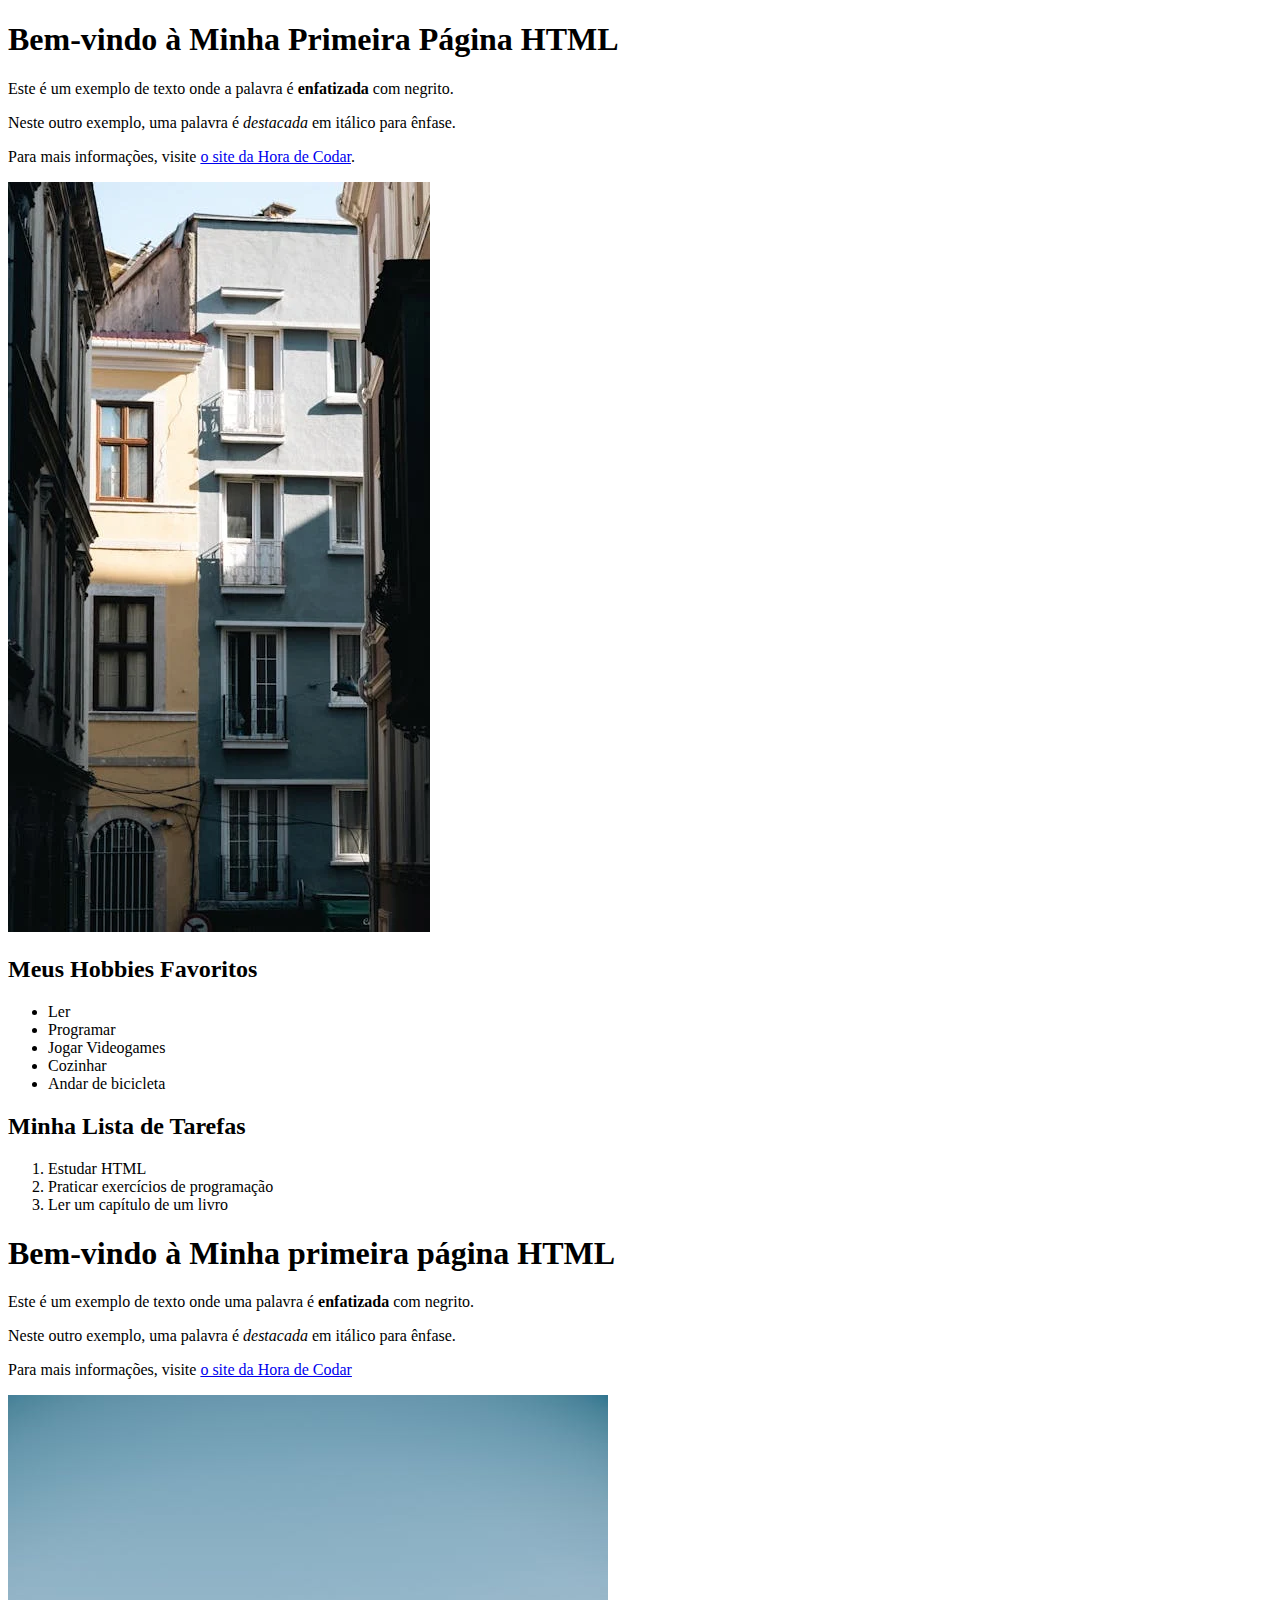
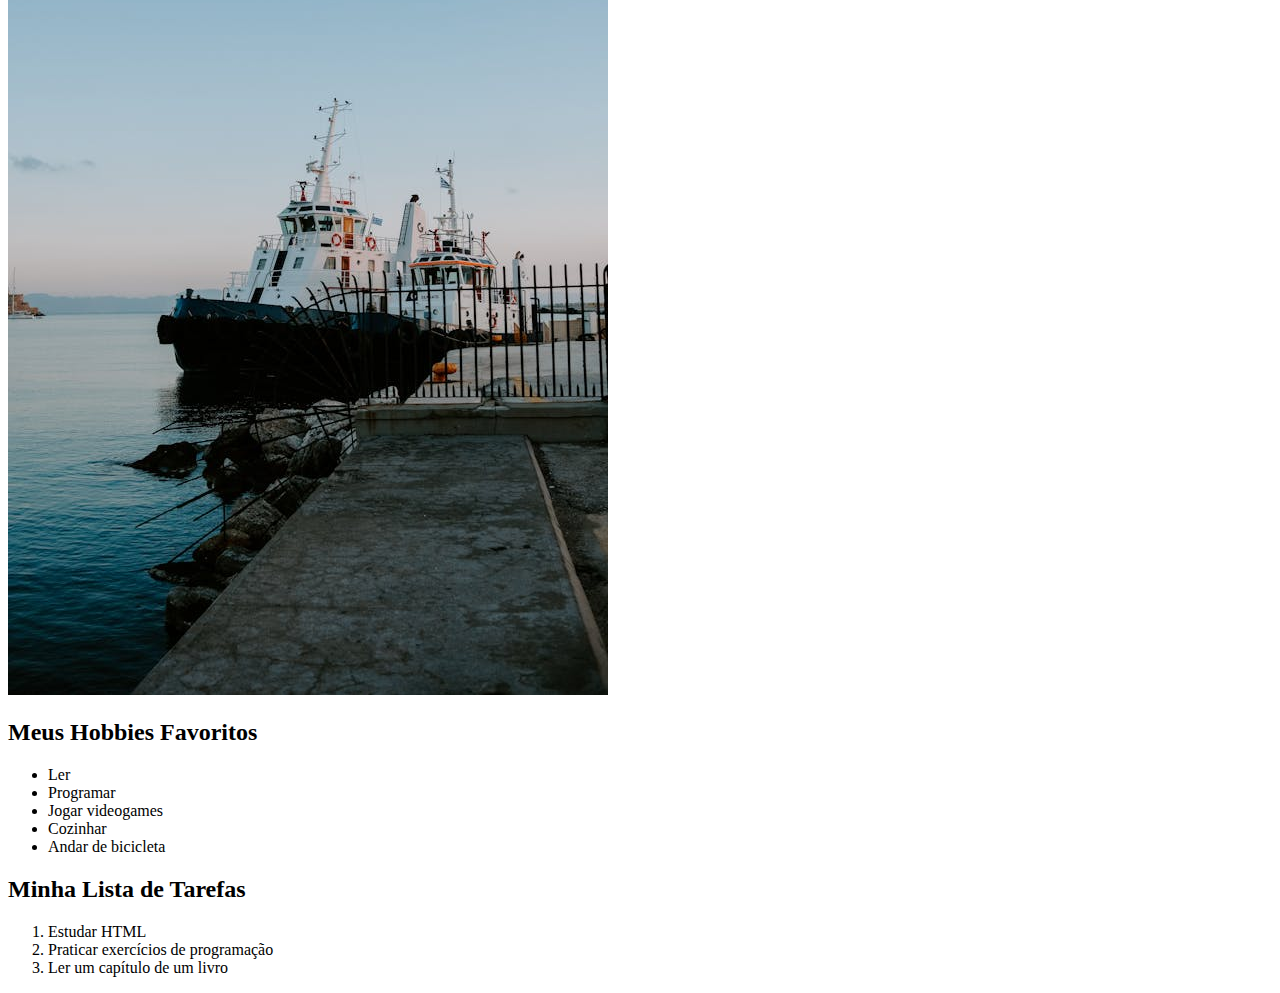
<file: projeto a/capítulo 2/pagina-inicial.html>
<!DOCTYPE html>
<html lang="pt-br">
<head>
    <meta charset="UTF-8">
    <meta http-equiv="X-UA-Compatible" content="IE=edge">
    <meta name="viewport" content="width=device-width, initial-scale=1.0">
    <title>Minha Primeira Página HTML</title>
</head>
<body>
   <h1>Bem-vindo à Minha Primeira Página HTML</h1> 
   <!-- Exercício 2 -->
   <p>
    Este é um exemplo de texto onde a palavra é
    <strong>enfatizada</strong> com negrito.
   </p>
   <p>
    Neste outro exemplo, uma palavra é <em>destacada</em> em itálico para
    ênfase.
   </p>
   <p>Para mais informações, visite <a href="https://www.horadecodar.com.br"> o site da Hora de Codar</a>.</p>

   <!-- Exercício 3 -->
   <div>
    <img src="./img/img2.webp" alt="Descrição da imagem" />
   </div>

   <!-- Exercício 4 -->
   <div>
    <h2>Meus Hobbies Favoritos</h2>
    <ul>
        <li>Ler</li>
        <li>Programar</li>
        <li>Jogar Videogames</li>
        <li>Cozinhar</li>
        <li>Andar de bicicleta</li>
    </ul>
   </div>
   <div>
    <h2>Minha Lista de Tarefas</h2>
    <ol>
        <li>Estudar HTML</li>
        <li>Praticar exercícios de programação</li>
        <li>Ler um capítulo de um livro</li>
    </ol>
   </div>
   <!-- Exercício 5 -->
   <div class="header-section">
    <h1>Bem-vindo à Minha primeira página HTML</h1>
   </div>

   <div class="content-section">
    <p>
      Este é um exemplo de texto onde uma palavra é
      <strong>enfatizada</strong> com negrito.
    </p>
    <p>
        Neste outro exemplo, uma palavra é <em>destacada</em> em itálico para
        ênfase.
    </p>
    <p>
        <p>Para mais informações, visite <a href="https://www.horadecodar.com.br" target="_blank">o site da Hora de Codar</a></p>
    </p>
   </div>
   <div class="image-section">
    <img src="./img/img3.jpeg" alt="Descrição da imagem" />
   </div>
   <div class="hobbies-section">
    <h2> Meus Hobbies Favoritos</h2>
    <ul>
        <li>Ler</li>
        <li>Programar</li>
        <li>Jogar videogames</li>
        <li>Cozinhar</li>
        <li>Andar de bicicleta</li>
    </ul>
   </div>

   <div class="tasks-section">
    <h2>Minha Lista de Tarefas</h2>
    <ol>
        <li>Estudar HTML</li>
        <li>Praticar exercícios de programação</li>
        <li>Ler um capítulo de um livro</li>
    </ol>
   </div>
   </body>
</html>
</file>
<file: subs/ex1/style.css>
*{
    margin: 0;
    padding: 0;
}

body {
    background-color: black;
    
}
h1, h2, h3, p{
    padding: 10px;
    color: white;
}

h2, h1 {
    text-align: center;
    background-color: darkmagenta;
}


img {
    width: 100%;
    height: 100%;
}
</file>
<file: subs/menu/css/style.css>
* {
    margin: 0%;

    padding: 0%;
}

body {
    background-color: aquamarine;
}

header {
    background-color: black;
    padding: 10px;
}

nav ul {
    display: flex;
    list-style: none;
    justify-content: center;

}

li {
    margin: 10px;
}

a {
    color: white;
    text-decoration: none;
    font-weight: bold;
    font-family: 'Gill Sans', 'Gill Sans MT', Calibri, 'Trebuchet MS', sans-serif;
}

a:hover {
    color: greenyellow;
}

section {
    padding: 40px;
    height: 400px;
}

#home {
    background-color: greenyellow;
}

#contato {
    background-color: darkmagenta;
}
</file>
